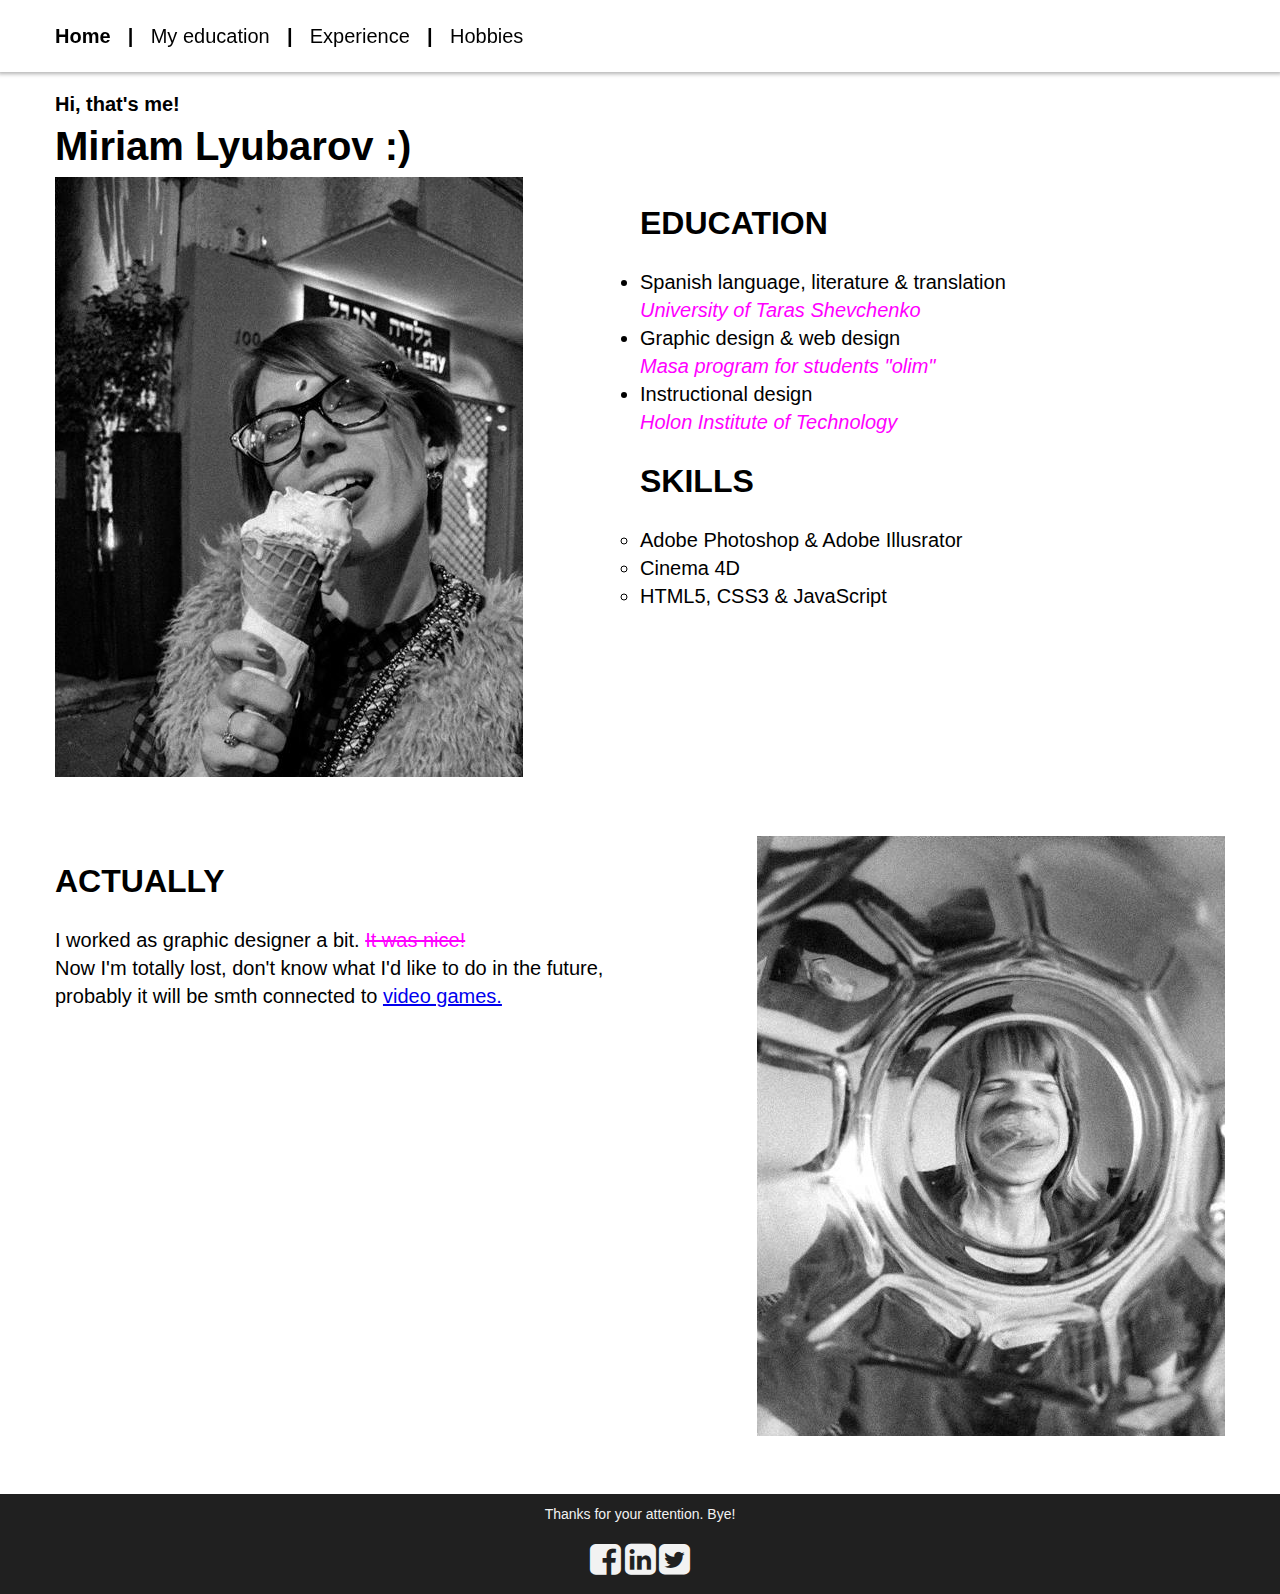
<file: index.html>
﻿<!doctype html>
<html lang="en">
<head>
    <meta charset="utf-8" />
    <title>Resume:Miriam Lyubarov</title>
    <meta name="description" content="Resume of the magnificent Miriam the designer" />
    <meta name="keywords" content="Awesome designer, best designer of all times, super best mega cool designer, web-designer" />
    <meta name="author" content="Miriam Lyubarov" />
    <meta name="viewport" content="width=device-width, initial-scale=1.0, user-scalable=yes">
    <!-- CSS -->
    <link href="styles/font-awesome.css" rel="stylesheet" />
    <link href="styles/reset.css" rel="stylesheet" />
    <link href="styles/myStyle.css" rel="stylesheet" />

    <!-- Scripts -->
    <script src="jScripts/jquery-1.12.0.min.js"></script>
    <script src="jScripts/JavaScript.js" type="text/javascript">  </script>
</head>
<body>
    <nav>
        <ul class="container">
            <li><a class="current" href="index.html">Home</a></li>
            <b>|</b>
            <li><a href="education.html">My education</a></li>
            <b>|</b>
            <li><a href="experience.html">Experience</a></li>
            <b>|</b>
            <li><a href="my_hobbies.html">Hobbies</a></li>
        </ul>
    </nav>
    <section class="container view-start">

        <h3>Hi, that's me!</h3>
        <h1>Miriam Lyubarov :)</h1>

        <div class="row">
            <div class="column half">
                <div class="img-wrapper img_1"></div>
            </div>
            <div class="column half">
                <h2>EDUCATION</h2>
                    <ul>
                        <li>Spanish language, literature & translation <br /> <span class="italic">University of Taras Shevchenko</span>  </li>
                        <li>Graphic design & web design <br /> <span class="italic">Masa program for students "olim"</span></li>
                        <li>Instructional design <br /> <span class="italic">Holon Institute of Technology</span></li>
                    </ul>
                <h2>SKILLS</h2>
                    <ul id="skills">
                        <li>Adobe Photoshop & Adobe Illusrator</li>
                        <li>Cinema 4D</li>
                        <li>HTML5, CSS3 & JavaScript</li>

                    </ul>
            </div>
        </div>
        
        <div class="row">
            <div class="column half">
                <h2>ACTUALLY</h2>
                <p>I worked as graphic designer a bit. <span id="niceSpan">It was nice!</span> </p>
                <p>Now I'm totally lost, don't know what I'd like to do in the future, probably it will be smth connected to <a href="https://bethesda.net/en/dashboard">video games.</a></p>
            </div>
            <div class="column half">
                <div class="img-wrapper img_2"></div>
            </div>
        </div>
    </section>
    <footer>
        <span>Thanks for your attention. Bye!</span><br />
        <a href="https://www.facebook.com/mariya.vorobyova.14?ref=bookmarks" target="_blank"><i class="fa fa-facebook-square" aria-hidden="true"></i></a>
        <a href="https://www.linkedin.com/" target="_blank"><i class="fa fa-linkedin-square" aria-hidden="true"></i></a>
        <a href="https://vk.com/vorobyova_maria" target="_blank"><i class="fa fa-twitter-square" aria-hidden="true"></i></a>
</footer>
</body>
</html>
</file>
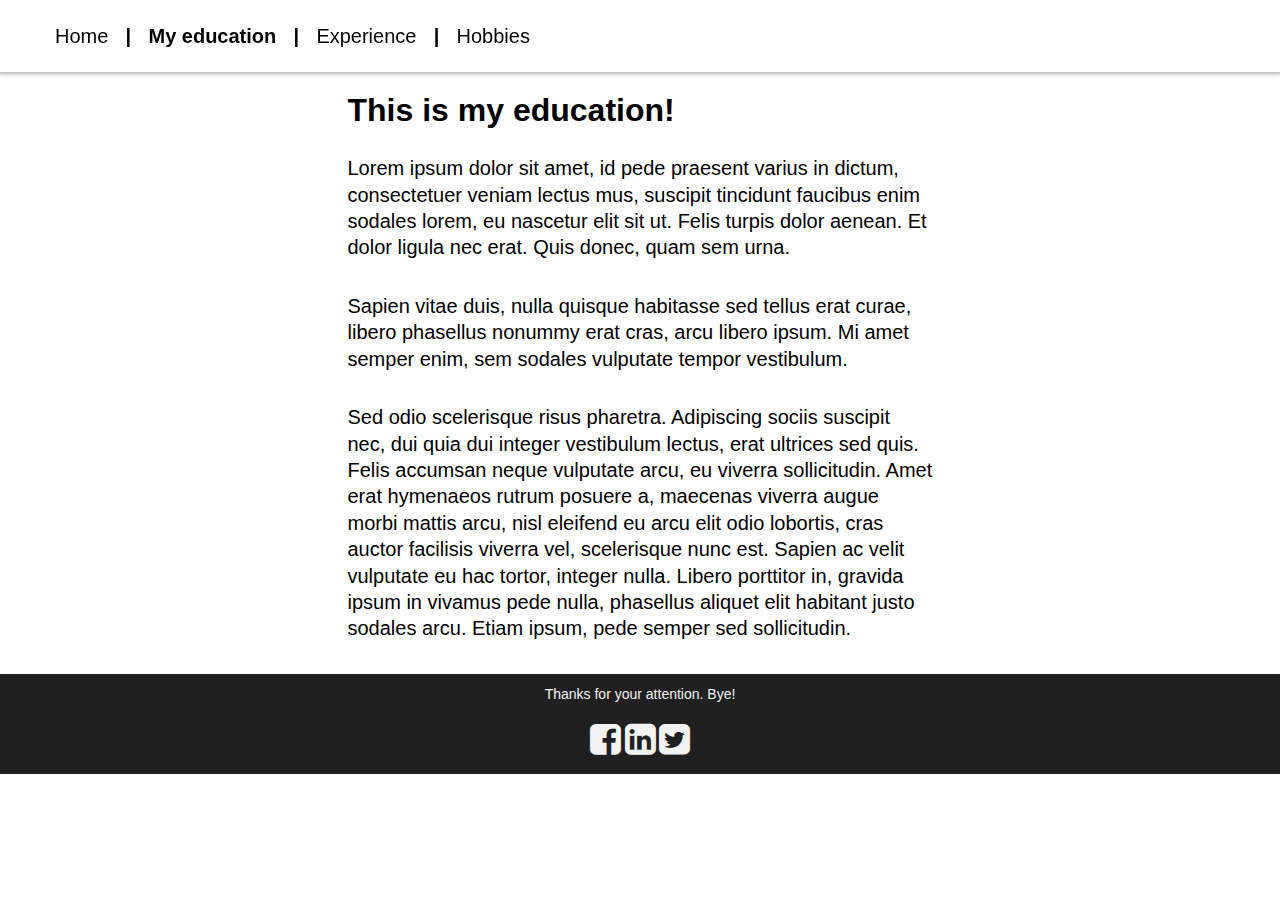
<file: education.html>
﻿<!doctype html>
<html lang="en">
<head>
    <meta charset="utf-8" />
    <title>Resume:Miriam Lyubarov</title>
    <meta name="description" content="Resume of the magnificent Miriam the designer" />
    <meta name="keywords" content="Awesome designer, best designer of all times, super best mega cool designer, web-designer" />
    <meta name="author" content="Miriam Lyubarov" />
    <meta name="viewport" content="width=device-width, initial-scale=1.0, user-scalable=yes">
    <!-- CSS -->
    <link href="styles/font-awesome.css" rel="stylesheet" />
    <link href="styles/reset.css" rel="stylesheet" />
    <link href="styles/myStyle.css" rel="stylesheet" />

    <!-- Scripts -->
    <script src="jScripts/jquery-1.12.0.min.js"></script>
    <script src="jScripts/JavaScript.js" type="text/javascript">  </script>
</head>
<body>
    <nav>
        <ul class="container">
            <li><a href="index.html">Home</a></li>
            <b>|</b>
            <li><a class="current" href="education.html">My education</a></li>
            <b>|</b>
            <li><a href="experience.html">Experience</a></li>
            <b>|</b>
            <li><a href="my_hobbies.html">Hobbies</a></li>
        </ul>
    </nav>
    <section class="container view-start">

        <div class="page-content">
            <h2>This is my education!</h2>
            <p class="content-paragraph">
                Lorem ipsum dolor sit amet, id pede praesent varius in dictum, consectetuer veniam lectus mus, suscipit tincidunt faucibus enim sodales lorem, eu nascetur elit sit ut. Felis turpis dolor aenean. Et dolor ligula nec erat. Quis donec, quam sem urna. 
            </p>
            <p class="content-paragraph">
                Sapien vitae duis, nulla quisque habitasse sed tellus erat curae, libero phasellus nonummy erat cras, arcu libero ipsum. Mi amet semper enim, sem sodales vulputate tempor vestibulum.
            </p>
            <p class="content-paragraph">
                Sed odio scelerisque risus pharetra. Adipiscing sociis suscipit nec, dui quia dui integer vestibulum lectus, erat ultrices sed quis. Felis accumsan neque vulputate arcu, eu viverra sollicitudin. Amet erat hymenaeos rutrum posuere a, maecenas viverra augue morbi mattis arcu, nisl eleifend eu arcu elit odio lobortis, cras auctor facilisis viverra vel, scelerisque nunc est. Sapien ac velit vulputate eu hac tortor, integer nulla. Libero porttitor in, gravida ipsum in vivamus pede nulla, phasellus aliquet elit habitant justo sodales arcu. Etiam ipsum, pede semper sed sollicitudin.
            </p>
        </div>

</section>
    <footer>
        <span>Thanks for your attention. Bye!</span><br />
        <a href="https://www.facebook.com/mariya.vorobyova.14?ref=bookmarks" target="_blank"><i class="fa fa-facebook-square" aria-hidden="true"></i></a>
        <a href="https://www.linkedin.com/" target="_blank"><i class="fa fa-linkedin-square" aria-hidden="true"></i></a>
        <a href="https://vk.com/vorobyova_maria" target="_blank"><i class="fa fa-twitter-square" aria-hidden="true"></i></a>
</footer>
</body>
</html>
</file>
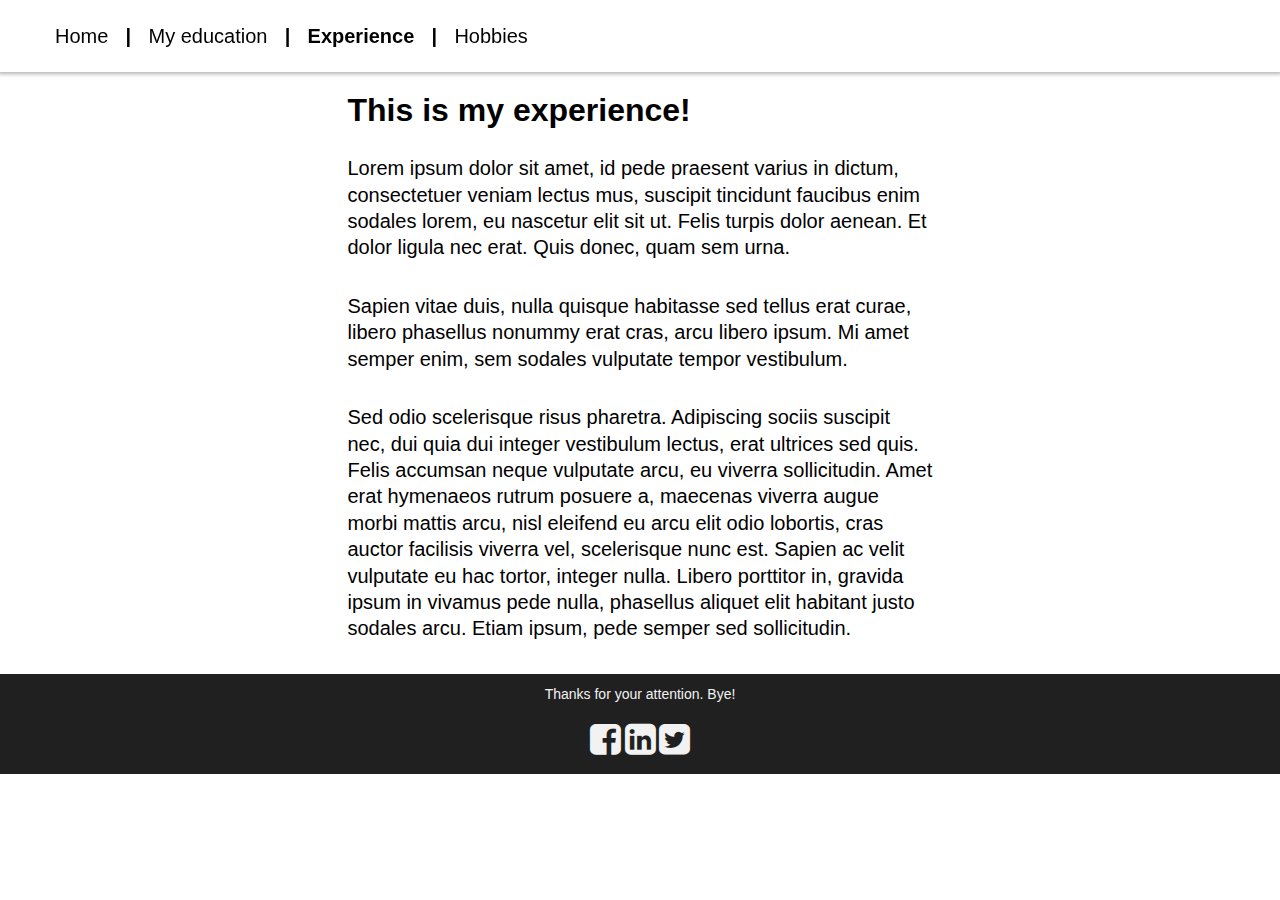
<file: experience.html>
﻿<!doctype html>
<html lang="en">
<head>
    <meta charset="utf-8" />
    <title>Resume:Miriam Lyubarov</title>
    <meta name="description" content="Resume of the magnificent Miriam the designer" />
    <meta name="keywords" content="Awesome designer, best designer of all times, super best mega cool designer, web-designer" />
    <meta name="author" content="Miriam Lyubarov" />
    <meta name="viewport" content="width=device-width, initial-scale=1.0, user-scalable=yes">
    <!-- CSS -->
    <link href="styles/font-awesome.css" rel="stylesheet" />
    <link href="styles/reset.css" rel="stylesheet" />
    <link href="styles/myStyle.css" rel="stylesheet" />

    <!-- Scripts -->
    <script src="jScripts/jquery-1.12.0.min.js"></script>
    <script src="jScripts/JavaScript.js" type="text/javascript">  </script>
</head>
<body>
    <nav>
        <ul class="container">
            <li><a href="index.html">Home</a></li>
            <b>|</b>
            <li><a href="education.html">My education</a></li>
            <b>|</b>
            <li><a class="current" href="experience.html">Experience</a></li>
            <b>|</b>
            <li><a href="my_hobbies.html">Hobbies</a></li>
        </ul>
    </nav>
    <section class="container view-start">

        <div class="page-content">
            <h2>This is my experience!</h2>
            <p class="content-paragraph">
                Lorem ipsum dolor sit amet, id pede praesent varius in dictum, consectetuer veniam lectus mus, suscipit tincidunt faucibus enim sodales lorem, eu nascetur elit sit ut. Felis turpis dolor aenean. Et dolor ligula nec erat. Quis donec, quam sem urna.
            </p>
            <p class="content-paragraph">
                Sapien vitae duis, nulla quisque habitasse sed tellus erat curae, libero phasellus nonummy erat cras, arcu libero ipsum. Mi amet semper enim, sem sodales vulputate tempor vestibulum.
            </p>
            <p class="content-paragraph">
                Sed odio scelerisque risus pharetra. Adipiscing sociis suscipit nec, dui quia dui integer vestibulum lectus, erat ultrices sed quis. Felis accumsan neque vulputate arcu, eu viverra sollicitudin. Amet erat hymenaeos rutrum posuere a, maecenas viverra augue morbi mattis arcu, nisl eleifend eu arcu elit odio lobortis, cras auctor facilisis viverra vel, scelerisque nunc est. Sapien ac velit vulputate eu hac tortor, integer nulla. Libero porttitor in, gravida ipsum in vivamus pede nulla, phasellus aliquet elit habitant justo sodales arcu. Etiam ipsum, pede semper sed sollicitudin.
            </p>
        </div>
        
    </section>
    <footer>
        <span>Thanks for your attention. Bye!</span><br />
        <a href="https://www.facebook.com/mariya.vorobyova.14?ref=bookmarks" target="_blank"><i class="fa fa-facebook-square" aria-hidden="true"></i></a>
        <a href="https://www.linkedin.com/" target="_blank"><i class="fa fa-linkedin-square" aria-hidden="true"></i></a>
        <a href="https://vk.com/vorobyova_maria" target="_blank"><i class="fa fa-twitter-square" aria-hidden="true"></i></a>
</footer>
</body>
</html>
</file>
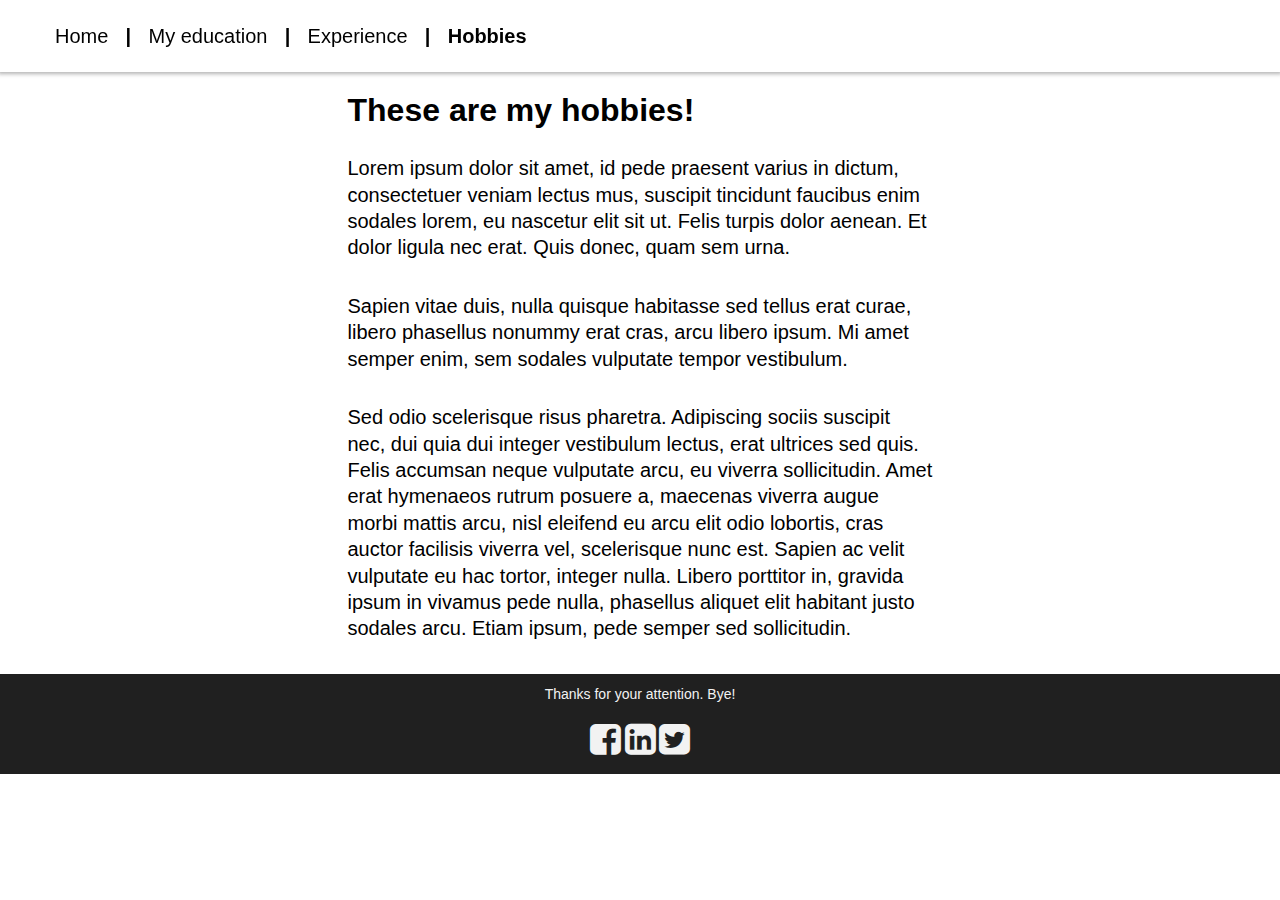
<file: my_hobbies.html>
﻿<!doctype html>
<html lang="en">
<head>
    <meta charset="utf-8" />
    <title>Resume:Miriam Lyubarov</title>
    <meta name="description" content="Resume of the magnificent Miriam the designer" />
    <meta name="keywords" content="Awesome designer, best designer of all times, super best mega cool designer, web-designer" />
    <meta name="author" content="Miriam Lyubarov" />
    <meta name="viewport" content="width=device-width, initial-scale=1.0, user-scalable=yes">
    <!-- CSS -->
    <link href="styles/font-awesome.css" rel="stylesheet" />
    <link href="styles/reset.css" rel="stylesheet" />
    <link href="styles/myStyle.css" rel="stylesheet" />

    <!-- Scripts -->
    <script src="jScripts/jquery-1.12.0.min.js"></script>
    <script src="jScripts/JavaScript.js" type="text/javascript">  </script>
</head>
<body>
    <nav>
        <ul class="container">
            <li><a href="index.html">Home</a></li>
            <b>|</b>
            <li><a href="education.html">My education</a></li>
            <b>|</b>
            <li><a href="experience.html">Experience</a></li>
            <b>|</b>
            <li><a class="current" href="my_hobbies.html">Hobbies</a></li></ul>
    </nav>
    <section class="container view-start">

        <div class="page-content">
            <h2> These are my hobbies!</h2>
            <p class="content-paragraph">
                Lorem ipsum dolor sit amet, id pede praesent varius in dictum, consectetuer veniam lectus mus, suscipit tincidunt faucibus enim sodales lorem, eu nascetur elit sit ut. Felis turpis dolor aenean. Et dolor ligula nec erat. Quis donec, quam sem urna.
            </p>
            <p class="content-paragraph">
                Sapien vitae duis, nulla quisque habitasse sed tellus erat curae, libero phasellus nonummy erat cras, arcu libero ipsum. Mi amet semper enim, sem sodales vulputate tempor vestibulum.
            </p>
            <p class="content-paragraph">
                Sed odio scelerisque risus pharetra. Adipiscing sociis suscipit nec, dui quia dui integer vestibulum lectus, erat ultrices sed quis. Felis accumsan neque vulputate arcu, eu viverra sollicitudin. Amet erat hymenaeos rutrum posuere a, maecenas viverra augue morbi mattis arcu, nisl eleifend eu arcu elit odio lobortis, cras auctor facilisis viverra vel, scelerisque nunc est. Sapien ac velit vulputate eu hac tortor, integer nulla. Libero porttitor in, gravida ipsum in vivamus pede nulla, phasellus aliquet elit habitant justo sodales arcu. Etiam ipsum, pede semper sed sollicitudin.
            </p>
        </div>
        
    </section>
    <footer>
        <span>Thanks for your attention. Bye!</span><br />
        <a href="https://www.facebook.com/mariya.vorobyova.14?ref=bookmarks" target="_blank"><i class="fa fa-facebook-square" aria-hidden="true"></i></a>
        <a href="https://www.linkedin.com/" target="_blank"><i class="fa fa-linkedin-square" aria-hidden="true"></i></a>
        <a href="https://vk.com/vorobyova_maria" target="_blank"><i class="fa fa-twitter-square" aria-hidden="true"></i></a>
</footer>
</body>
</html>
</file>
<file: styles/myStyle.css>
﻿body 
{
    font-size: 14px;
}
nav {
    height: 72px;
    -webkit-box-shadow: 0 0 4px 2px rgba(0,0,0,0.3);
    box-shadow: 0 0 4px 2px rgba(0,0,0,0.3);
    position: fixed;
    top: 0;
    left: 0;
    width: 100%;
    background-color: white;
}

nav li {
    display: inline-block;
    line-height: 72px;
}
nav b {
    margin: 0 1%;
}
nav a {
    color: black;
    text-decoration: none;
}
nav .current {
    font-weight: bold;
}
.italic{
    font-style: italic;
    color:fuchsia;
}
#skills{
    list-style-type: circle;
}
h3 {
    margin-top: 1.5%;
    font-size: 1.25rem;
}
h1 {
    font-size: 2.5rem;
    margin: 1% 0;
}
h2 {
    font-size: 2rem;
    margin: 5% 0;
}
.container {
    width: 1170px;
    margin: 0 auto;
}
.row {
    margin-bottom: 5%;
}
.view-start {
    margin-top: 94px;
}
.row:after {
    content: "";
    clear: both;
    display: table;
}
.column {
    box-sizing: border-box;
    float: left;
}
.column p, ul {
    font-size: 1.25rem;
    line-height: 1.75rem;
}
.half {
    width: 50%;
}

.img-wrapper {
    width: 80%;
    height: 600px;
    background-repeat: no-repeat;
    background-image: url('../img/sprite.jpg');
}
.img-wrapper.img_1 {
    background-position: -500px -0px;
}
.img-wrapper.img_1:hover {
    background-position: -0px -0px;
}
.img-wrapper.img_2 {
    float: right;
    background-position: -500px -667px;
}
.img-wrapper.img_2:hover {
    background-position: -0px -667px;
}
#niceSpan{
    text-decoration:line-through;
    color: fuchsia;
}
footer {
    text-align: center;
    height: 100px;
    background: #202020;
    width: 100%;
}
footer > span{
    color:#f2f2f2;
    text-align:center;
    margin-top: 1%;
    display: inline-block;
}
footer .fa {
    margin-top: 20px;
    font-size: 2.25rem;
    color: #f2f2f2;
}
footer .fa:nth-of-type(2) {
    margin: 0 5%;   
}

a:hover {
    color: fuchsia;
}

.page-content {
    width: 50%;
    margin: 0 auto;
}
.page-content .content-paragraph {
    line-height: 1.65rem;
    font-size: 1.25rem;
    margin-bottom: 2rem;
}
</file>
